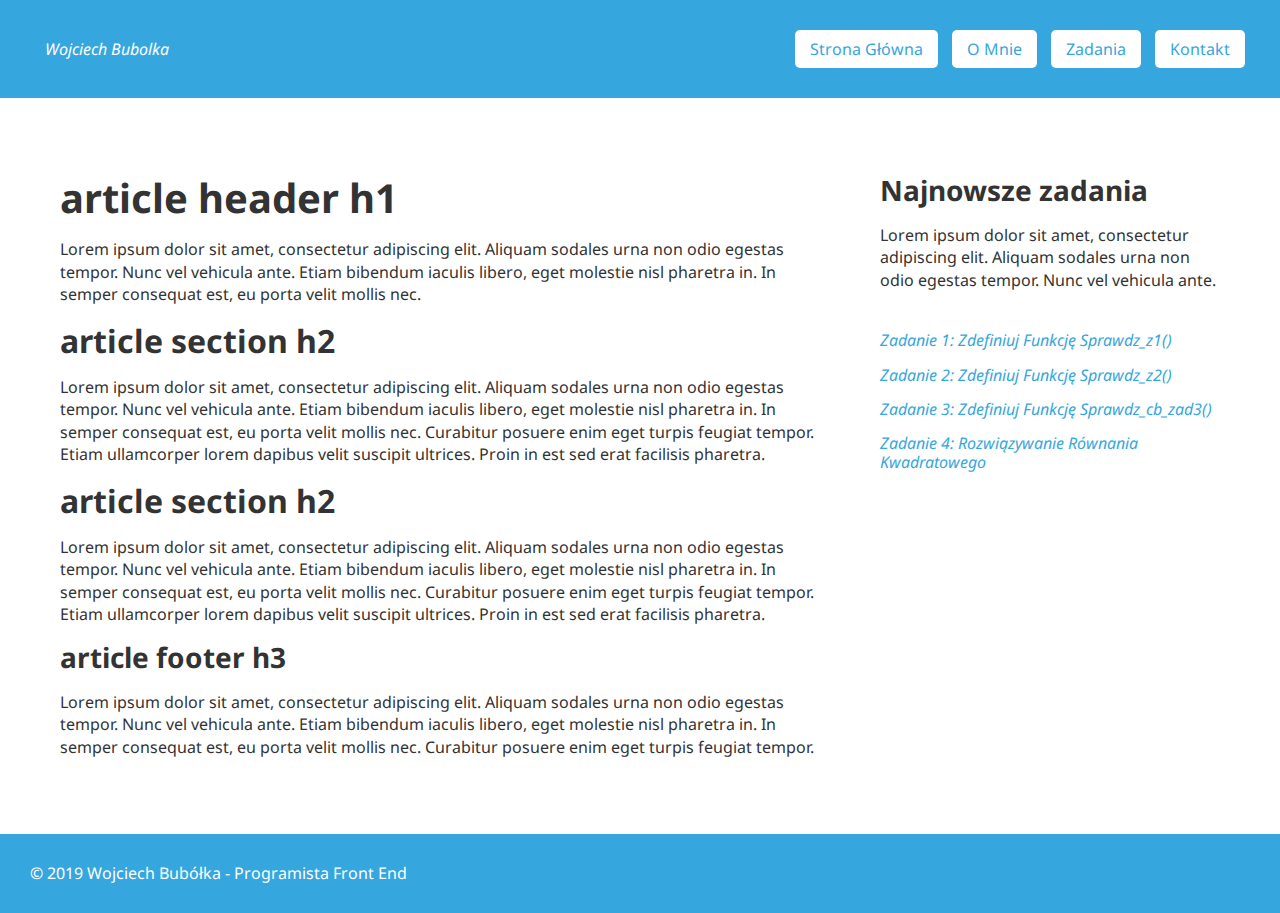
<file: index.html>
<!DOCTYPE html>
<html lang="en">
<head>
    <meta charset="UTF-8">
    <meta name="viewport" content="width=device-width, initial-scale=1.0">
    <meta http-equiv="X-UA-Compatible" content="ie=edge">
    <title>Wojciech Bubolka - WSB Zajęcia</title>

    <link rel="stylesheet" href="https://fonts.googleapis.com/css?family=Noto+Sans:400,400i,700,700i&amp;subset=latin-ext" >
    <link rel="stylesheet" href="./assets/css/normalize.css">
    <link rel="stylesheet" href="./assets/css/main.css">

</head>
<body>

    <header class="header clearfix">

        <div class="header-logo">
            <a href="./index.html">Wojciech Bubolka</a>
        </div>
        
        <nav class="header-nav">
            <ul>
                <li><a href="./index.html" class="active">Strona Główna</a></li>
                <li><a href="./about.html">O Mnie</a></li>
                <li><a href="./tasks.html">Zadania</a></li>
                <li><a href="./contact.html">Kontakt</a></li>
            </ul>
        </nav>
    </header>

    <section class="main clearfix">

        <article class="content">
            <header>
                <h1>article header h1</h1>
                <p>Lorem ipsum dolor sit amet, consectetur adipiscing elit. Aliquam sodales urna non odio egestas tempor. Nunc vel vehicula ante. Etiam bibendum iaculis libero, eget molestie nisl pharetra in. In semper consequat est, eu porta velit mollis nec.</p>
            </header>
            <section>
                <h2>article section h2</h2>
                <p>Lorem ipsum dolor sit amet, consectetur adipiscing elit. Aliquam sodales urna non odio egestas tempor. Nunc vel vehicula ante. Etiam bibendum iaculis libero, eget molestie nisl pharetra in. In semper consequat est, eu porta velit mollis nec. Curabitur posuere enim eget turpis feugiat tempor. Etiam ullamcorper lorem dapibus velit suscipit ultrices. Proin in est sed erat facilisis pharetra.</p>
            </section>
            <section>
                <h2>article section h2</h2>
                <p>Lorem ipsum dolor sit amet, consectetur adipiscing elit. Aliquam sodales urna non odio egestas tempor. Nunc vel vehicula ante. Etiam bibendum iaculis libero, eget molestie nisl pharetra in. In semper consequat est, eu porta velit mollis nec. Curabitur posuere enim eget turpis feugiat tempor. Etiam ullamcorper lorem dapibus velit suscipit ultrices. Proin in est sed erat facilisis pharetra.</p>
            </section>
            <footer>
                <h3>article footer h3</h3>
                <p>Lorem ipsum dolor sit amet, consectetur adipiscing elit. Aliquam sodales urna non odio egestas tempor. Nunc vel vehicula ante. Etiam bibendum iaculis libero, eget molestie nisl pharetra in. In semper consequat est, eu porta velit mollis nec. Curabitur posuere enim eget turpis feugiat tempor.</p>
            </footer>
        </article>

        <aside class="sidebar">
            <h3>Najnowsze zadania</h3>
            <p>Lorem ipsum dolor sit amet, consectetur adipiscing elit. Aliquam sodales urna non odio egestas tempor. Nunc vel vehicula ante.</p>
            <nav class="sidebar-nav">
                <ul>
                    <li><a href="./tasks.html#zadanie-1">Zadanie 1: Zdefiniuj funkcję sprawdz_z1()</a></li>
                    <li><a href="./tasks.html#zadanie-2">Zadanie 2: Zdefiniuj funkcję sprawdz_z2()</a></li>
                    <li><a href="./tasks.html#zadanie-3">Zadanie 3: Zdefiniuj funkcję sprawdz_cb_zad3()</a></li>
                    <li><a href="./tasks.html#zadanie-4">Zadanie 4: Rozwiązywanie równania kwadratowego</a></li>
                </ul>
            </nav>
        </aside>

    </section>

    <footer class="footer clearfix">
        &copy; 2019 Wojciech Bubółka - Programista Front End
    </footer>

    <script src="./assets/js/main.js"></script>

</body>

</html>
</file>
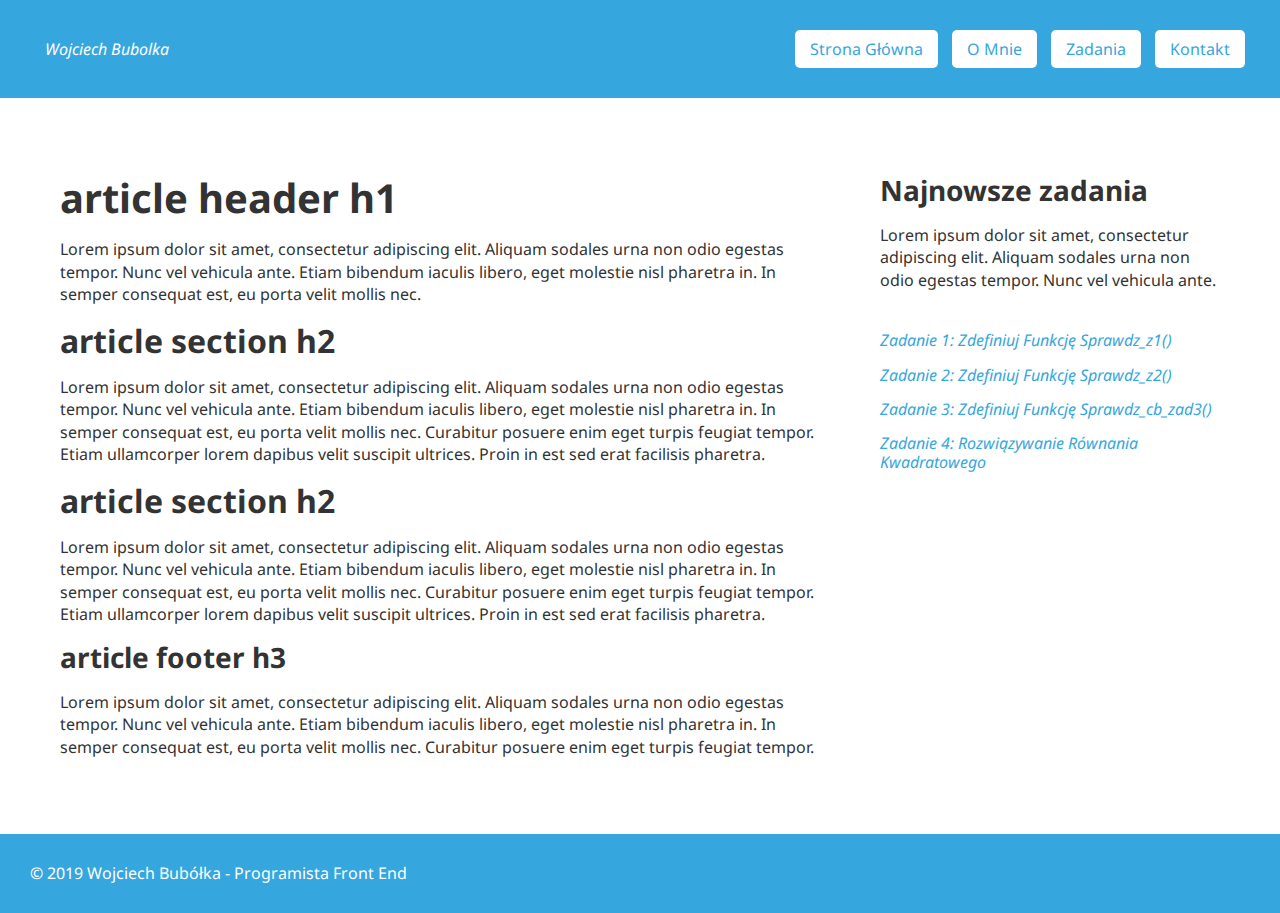
<file: about.html>
<!DOCTYPE html>
<html lang="en">
<head>
    <meta charset="UTF-8">
    <meta name="viewport" content="width=device-width, initial-scale=1.0">
    <meta http-equiv="X-UA-Compatible" content="ie=edge">
    <title>Wojciech Bubolka - WSB Zajęcia</title>

    <link rel="stylesheet" href="https://fonts.googleapis.com/css?family=Noto+Sans:400,400i,700,700i&amp;subset=latin-ext" >
    <link rel="stylesheet" href="./assets/css/normalize.css">
    <link rel="stylesheet" href="./assets/css/main.css">

</head>
<body>

    <header class="header clearfix">

        <div class="header-logo">
            <a href="./index.html">Wojciech Bubolka</a>
        </div>
        
        <nav class="header-nav">
            <ul>
                <li><a href="./index.html">Strona Główna</a></li>
                <li><a href="./about.html" class="active">O Mnie</a></li>
                <li><a href="./tasks.html">Zadania</a></li>
                <li><a href="./contact.html">Kontakt</a></li>
            </ul>
        </nav>
    </header>

    <section class="main clearfix">

        <article class="content">
            <header>
                <h1>article header h1</h1>
                <p>Lorem ipsum dolor sit amet, consectetur adipiscing elit. Aliquam sodales urna non odio egestas tempor. Nunc vel vehicula ante. Etiam bibendum iaculis libero, eget molestie nisl pharetra in. In semper consequat est, eu porta velit mollis nec.</p>
            </header>
            <section>
                <h2>article section h2</h2>
                <p>Lorem ipsum dolor sit amet, consectetur adipiscing elit. Aliquam sodales urna non odio egestas tempor. Nunc vel vehicula ante. Etiam bibendum iaculis libero, eget molestie nisl pharetra in. In semper consequat est, eu porta velit mollis nec. Curabitur posuere enim eget turpis feugiat tempor. Etiam ullamcorper lorem dapibus velit suscipit ultrices. Proin in est sed erat facilisis pharetra.</p>
            </section>
            <section>
                <h2>article section h2</h2>
                <p>Lorem ipsum dolor sit amet, consectetur adipiscing elit. Aliquam sodales urna non odio egestas tempor. Nunc vel vehicula ante. Etiam bibendum iaculis libero, eget molestie nisl pharetra in. In semper consequat est, eu porta velit mollis nec. Curabitur posuere enim eget turpis feugiat tempor. Etiam ullamcorper lorem dapibus velit suscipit ultrices. Proin in est sed erat facilisis pharetra.</p>
            </section>
            <footer>
                <h3>article footer h3</h3>
                <p>Lorem ipsum dolor sit amet, consectetur adipiscing elit. Aliquam sodales urna non odio egestas tempor. Nunc vel vehicula ante. Etiam bibendum iaculis libero, eget molestie nisl pharetra in. In semper consequat est, eu porta velit mollis nec. Curabitur posuere enim eget turpis feugiat tempor.</p>
            </footer>
        </article>

        <aside class="sidebar">
            <h3>Najnowsze zadania</h3>
            <p>Lorem ipsum dolor sit amet, consectetur adipiscing elit. Aliquam sodales urna non odio egestas tempor. Nunc vel vehicula ante.</p>
            <nav class="sidebar-nav">
                <ul>
                    <li><a href="./tasks.html#zadanie-1">Zadanie 1: Zdefiniuj funkcję sprawdz_z1()</a></li>
                    <li><a href="./tasks.html#zadanie-2">Zadanie 2: Zdefiniuj funkcję sprawdz_z2()</a></li>
                    <li><a href="./tasks.html#zadanie-3">Zadanie 3: Zdefiniuj funkcję sprawdz_cb_zad3()</a></li>
                    <li><a href="./tasks.html#zadanie-4">Zadanie 4: Rozwiązywanie równania kwadratowego</a></li>
                </ul>
            </nav>
        </aside>

    </section>

    <footer class="footer clearfix">
        &copy; 2019 Wojciech Bubółka - Programista Front End
    </footer>

    <script src="./assets/js/main.js"></script>

</body>

</html>
</file>
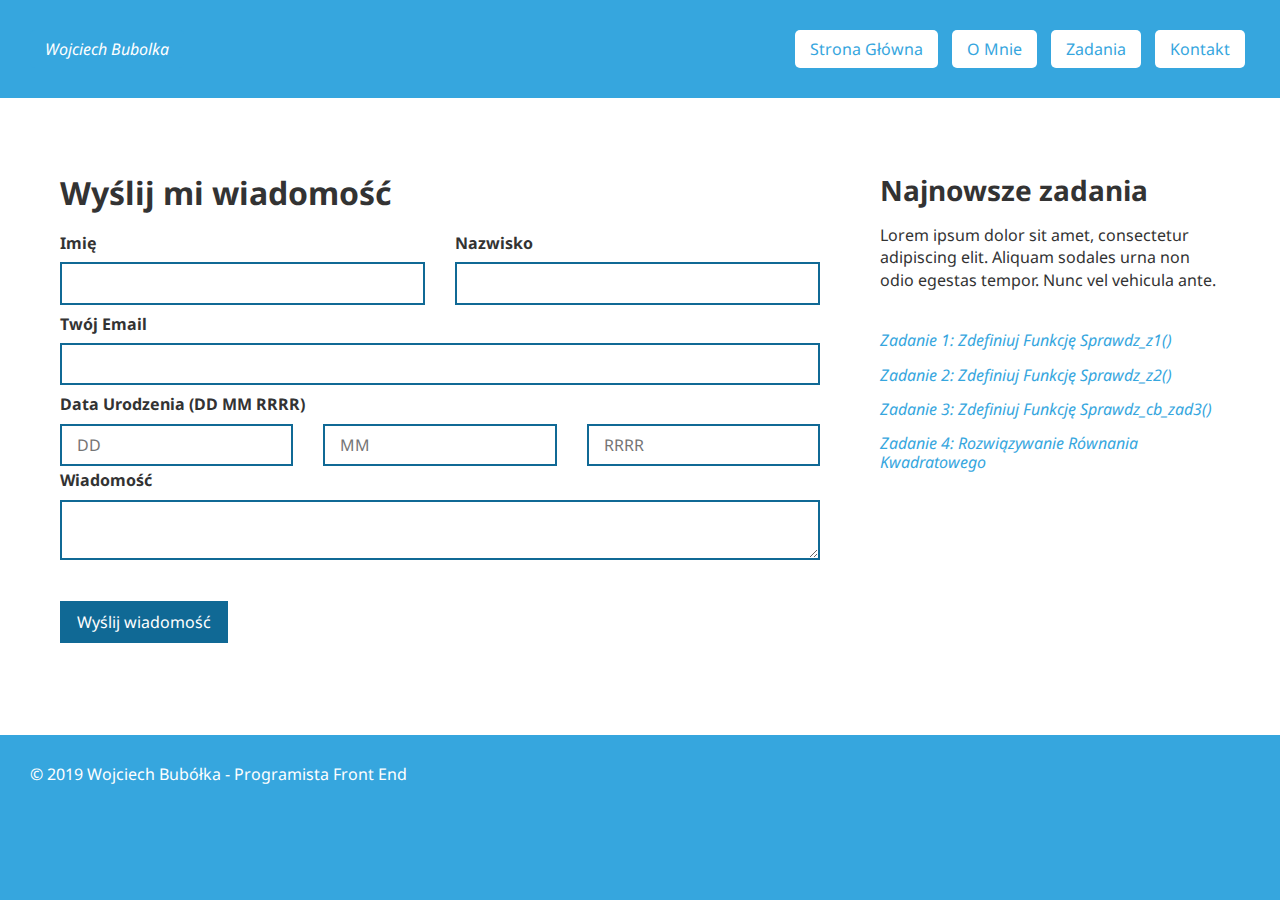
<file: contact.html>
<!DOCTYPE html>
<html lang="en">
<head>
    <meta charset="UTF-8">
    <meta name="viewport" content="width=device-width, initial-scale=1.0">
    <meta http-equiv="X-UA-Compatible" content="ie=edge">
    <title>Wojciech Bubolka - WSB Zajęcia - Kontakt</title>

    <link rel="stylesheet" href="https://fonts.googleapis.com/css?family=Noto+Sans:400,400i,700,700i&amp;subset=latin-ext" >
    <link rel="stylesheet" href="./assets/css/normalize.css">
    <link rel="stylesheet" href="./assets/css/main.css">

</head>
<body>

    <header class="header clearfix">

        <div class="header-logo">
            <a href="./index.html">Wojciech Bubolka</a>
        </div>
        
        <nav class="header-nav">
            <ul>
                <li><a href="./index.html">Strona Główna</a></li>
                <li><a href="./about.html">O Mnie</a></li>
                <li><a href="./tasks.html">Zadania</a></li>
                <li><a href="./contact.html" class="active">Kontakt</a></li>
            </ul>
        </nav>
    </header>

    <section class="main clearfix">

        <section class="content">
            <section class="contact-form">
                <h2>Wyślij mi wiadomość</h2>

                <form onsubmit="return wyslijWiadomosc();">
                    <div class="form-row clearfix">
                        <div class="form-col-half">
                            <label>Imię</label>
                            <input type="text" id="imie" name="imie" class="validate-required" value="">
                        </div>
                        
                        <div class="form-col-half">
                            <label>Nazwisko</label>
                            <input type="text" id="nazwisko" name="nazwisko" class="validate-required" value="">
                        </div>
                    </div>

                    <div class="form-row clearfix">
                        <div class="form-col-full">
                            <label>Twój Email</label>
                            <input type="text" id="imie" name="imie" class="validate-required validate-email" value="">
                        </div>
                    </div>
                    
                    <label>Data Urodzenia (DD MM RRRR)</label>
                    <div class="form-row">
                        <div class="form-col-third">
                            <input type="text" id="dzien" name="dzien" class="validate-required validate-day" placeholder="DD">
                        </div>
                        <div class="form-col-third">
                            <input type="text" id="miesiac" name="miesiac" class="validate-required validate-month" placeholder="MM">
                        </div>
                        <div class="form-col-third">
                            <input type="text" id="rok" name="rok" class="validate-required validate-year" placeholder="RRRR">
                        </div>
                    </div>

                    <div class="form-row clearfix">
                        <div class="form-col-full">
                            <label>Wiadomość</label>
                            <textarea id="wiadomosc" name="wiadomosc" class="validate-required"></textarea>
                        </div>
                    </div>

                    <div id="form-validate-message" class="">
                        
                    </div>
                    <input type="submit" value="Wyślij wiadomość">
                    
                </form>

            </section>
        </section>

        <aside class="sidebar">
            <h3>Najnowsze zadania</h3>
            <p>Lorem ipsum dolor sit amet, consectetur adipiscing elit. Aliquam sodales urna non odio egestas tempor. Nunc vel vehicula ante.</p>
            <nav class="sidebar-nav">
                <ul>
                    <li><a href="./tasks.html#zadanie-1">Zadanie 1: Zdefiniuj funkcję sprawdz_z1()</a></li>
                    <li><a href="./tasks.html#zadanie-2">Zadanie 2: Zdefiniuj funkcję sprawdz_z2()</a></li>
                    <li><a href="./tasks.html#zadanie-3">Zadanie 3: Zdefiniuj funkcję sprawdz_cb_zad3()</a></li>
                    <li><a href="./tasks.html#zadanie-4">Zadanie 4: Rozwiązywanie równania kwadratowego</a></li>
                </ul>
            </nav>
        </aside>

    </section>

    <footer class="footer clearfix">
        &copy; 2019 Wojciech Bubółka - Programista Front End
    </footer>

    <script src="./assets/js/main.js"></script>

</body>

</html>
</file>
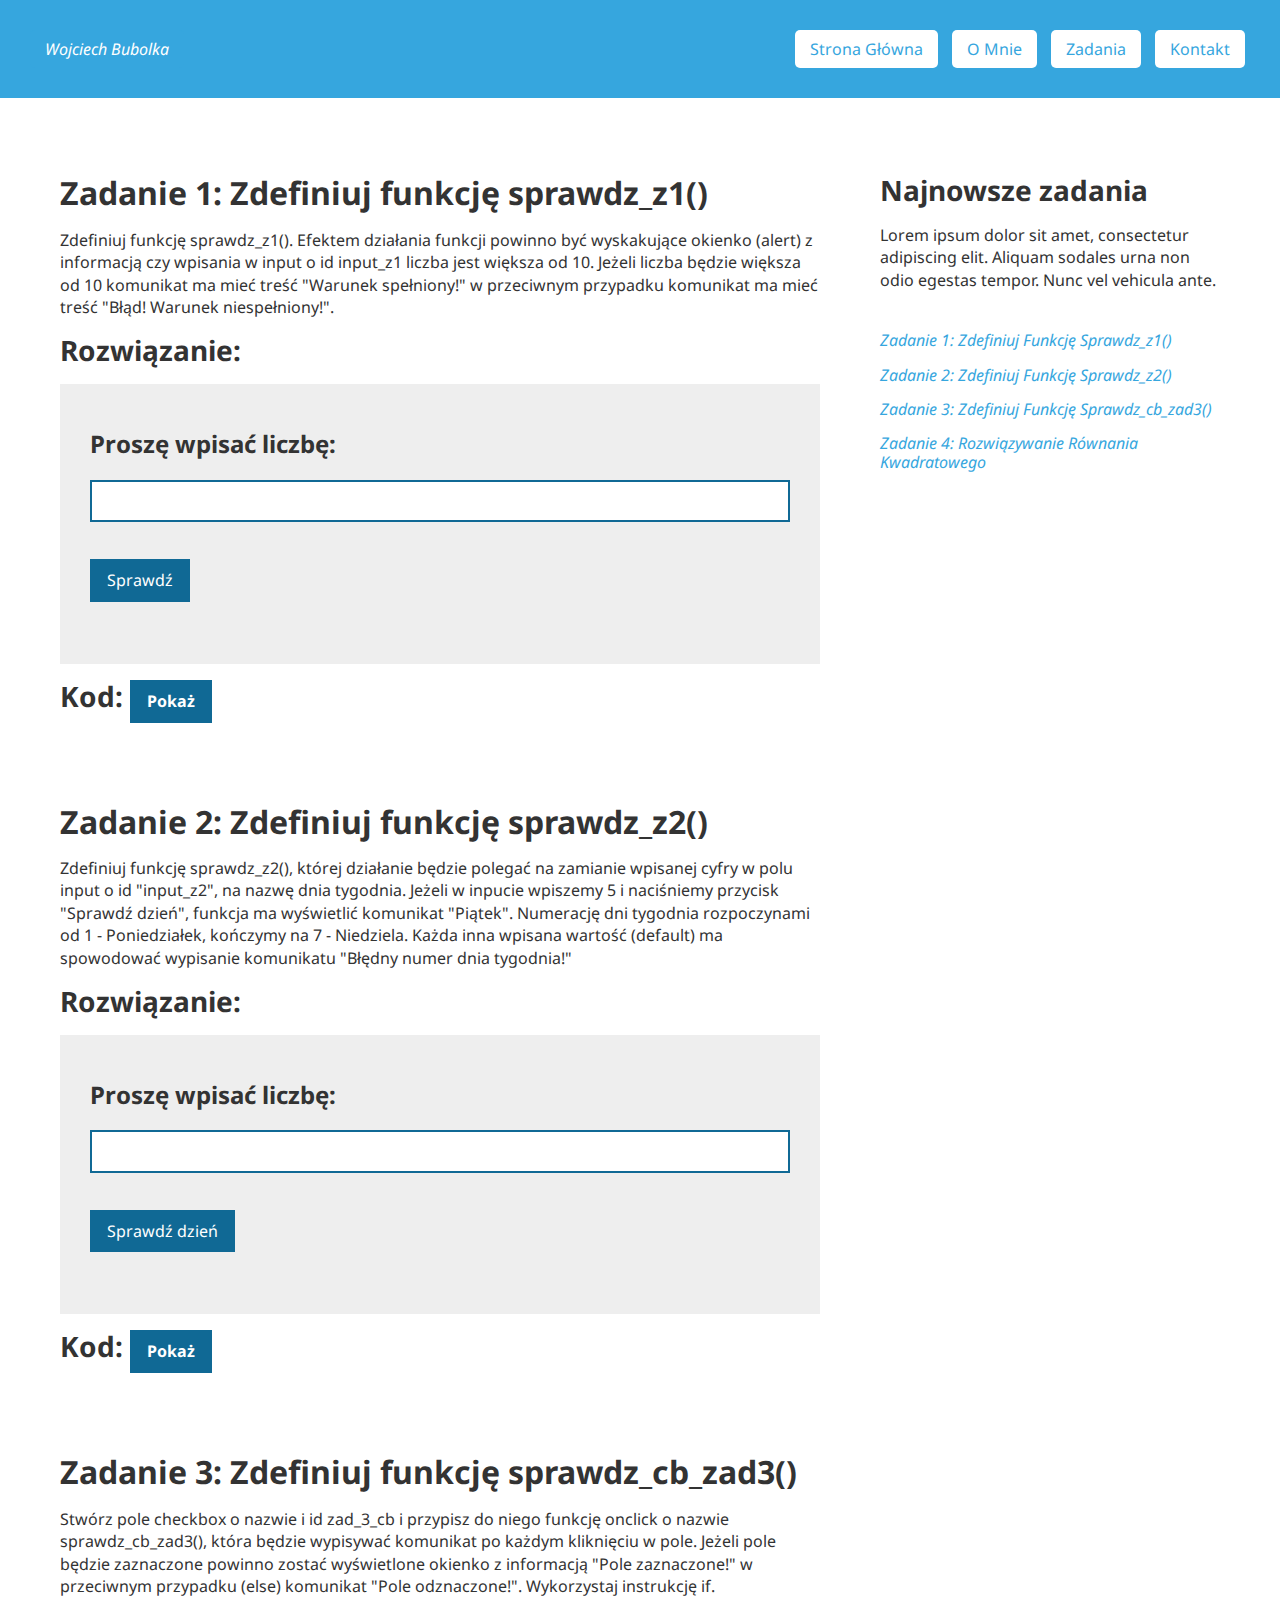
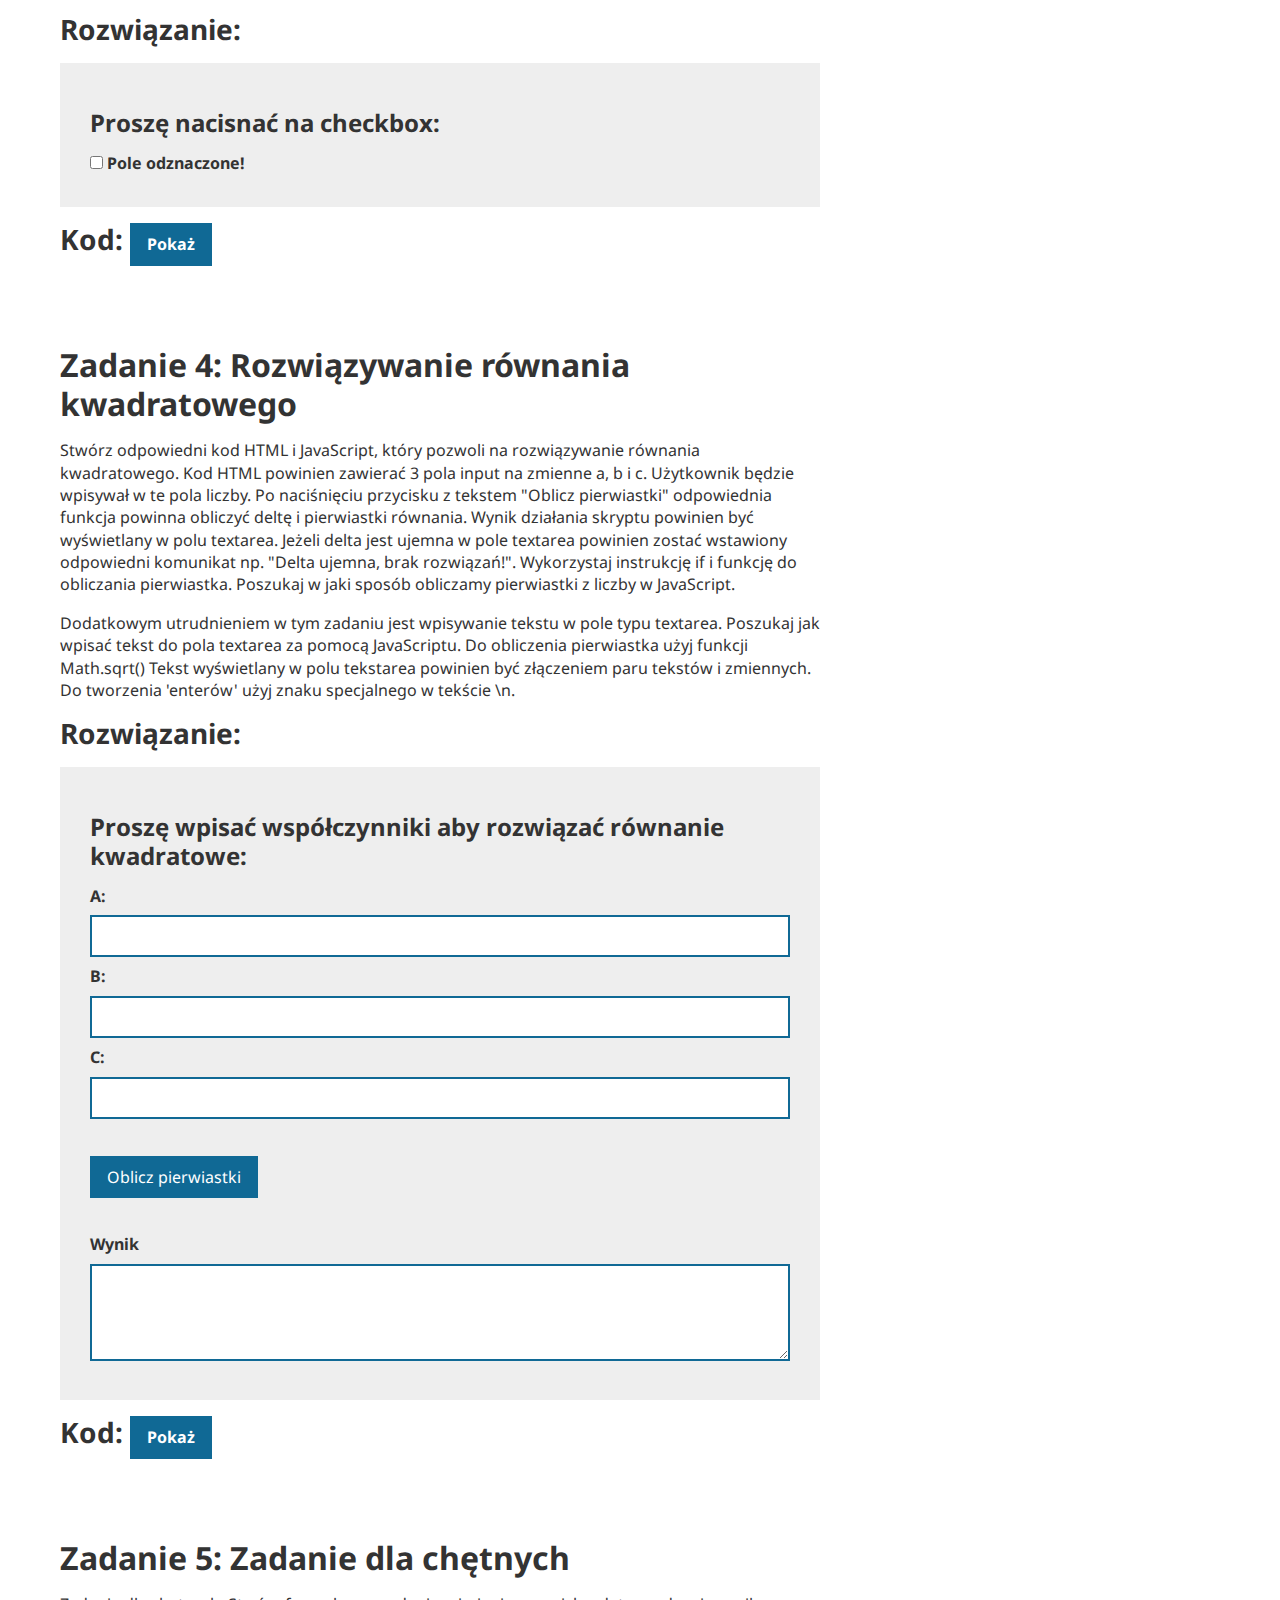
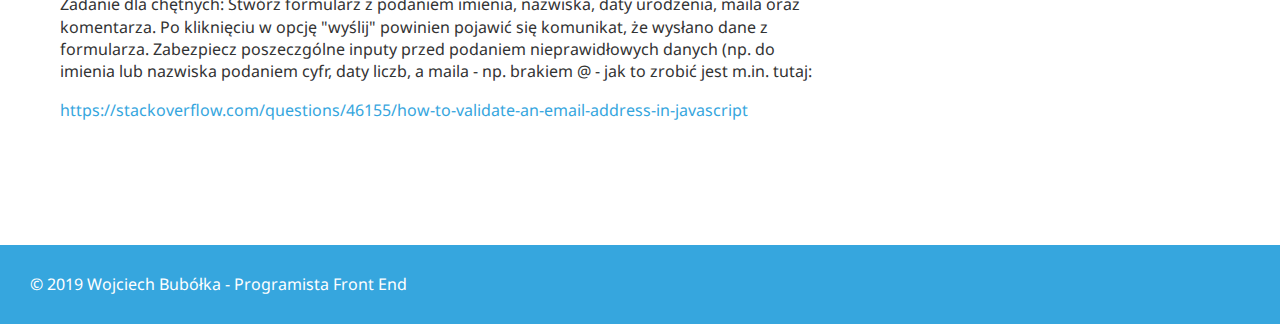
<file: tasks.html>
<!DOCTYPE html>
<html lang="en">
<head>
    <meta charset="UTF-8">
    <meta name="viewport" content="width=device-width, initial-scale=1.0">
    <meta http-equiv="X-UA-Compatible" content="ie=edge">
    <title>Wojciech Bubolka - WSB Zajęcia</title>

    <link rel="stylesheet" href="https://fonts.googleapis.com/css?family=Noto+Sans:400,400i,700,700i&amp;subset=latin-ext" >
    <link rel="stylesheet" href="./assets/css/normalize.css">
    <link rel="stylesheet" href="./assets/css/main.css">

</head>
<body>

    <header class="header clearfix">

        <div class="header-logo">
            <a href="./index.html">Wojciech Bubolka</a>
        </div>
        
        <nav class="header-nav">
            <ul>
                <li><a href="./index.html">Strona Główna</a></li>
                <li><a href="./about.html">O Mnie</a></li>
                <li><a href="./tasks.html" class="active">Zadania</a></li>
                <li><a href="./contact.html">Kontakt</a></li>
            </ul>
        </nav>
    </header>

    <section class="main clearfix">

        <section class="content">

            <section id="zadanie-1" class="task clearfix">
                <h2>Zadanie 1: Zdefiniuj funkcję sprawdz_z1()</h2>
                <p>Zdefiniuj  funkcję sprawdz_z1(). Efektem działania funkcji powinno być wyskakujące okienko (alert) z informacją czy wpisania w input o id input_z1 liczba jest większa od 10. Jeżeli liczba będzie większa od 10 komunikat ma mieć treść "Warunek spełniony!" w przeciwnym przypadku komunikat ma mieć treść "Błąd! Warunek niespełniony!".</p>

                <h3>Rozwiązanie:</h3>
                <div class="task-answer task-1-js">
                    <h4>Proszę wpisać liczbę:</h4>
                    <form action="" onsubmit="return sprawdz_z1(); return false;" method="post">
                        <input type="text" id="input_z1" name="input_z1">
                        <input type="submit" value="Sprawdź">
                    </form>
                </div>
                <h3>Kod: <a href="#" class="pokaz-kod button" data-kod="zadanie-1-kod">Pokaż</a></h3>
                <div id="zadanie-1-kod" class="task-code hidden">
                    <pre>
                        <code>
function sprawdz_z1(){

    const input = document.getElementById('input_z1');
    const value = input.value;
    let alertMessage = "Warunek spełniony!";

    // sprawdzamy czy jest liczba i czy jest cos wpisane
    if(!isNaN(value) && value.length){
        // spradzamy czy jest mniejszy lub rowne 10
        if(value <= 10) alertMessage = "Błąd! Warunek niespełniony!";
    }else{
        alertMessage = "Błąd! Prosze wpisać liczbę! ";
    }
    // alert
    alert(alertMessage);
    return false;
}
                        </code>
                    </pre>
                </div>

            </section>

            <section id="zadanie-2" class="task clearfix">
                <h2>Zadanie 2: Zdefiniuj funkcję sprawdz_z2()</h2>
                <p>Zdefiniuj funkcję sprawdz_z2(), której działanie będzie polegać na zamianie wpisanej cyfry w polu input o id "input_z2", na nazwę dnia tygodnia. Jeżeli w inpucie wpiszemy 5 i naciśniemy przycisk "Sprawdź dzień", funkcja ma wyświetlić komunikat "Piątek". Numerację dni tygodnia rozpoczynami od 1 - Poniedziałek, kończymy na 7 - Niedziela. Każda inna wpisana wartość (default) ma spowodować wypisanie komunikatu "Błędny numer dnia tygodnia!"</p>
                
                <h3>Rozwiązanie:</h3>
                <div class="task-answer task-2-js">
                    <h4>Proszę wpisać liczbę:</h4>
                    <form action="" onsubmit="return sprawdz_z2();" method="post">
                        <input type="text" id="input_z2" name="input_z2">
                        <input type="submit" value="Sprawdź dzień">
                    </form>
                </div>
                <h3>Kod: <a href="#" class="pokaz-kod button" data-kod="zadanie-2-kod">Pokaż</a></h3>
                <div id="zadanie-2-kod" class="task-code hidden">
                    <pre>
                        <code>
function sprawdz_z2(){

    const input = document.getElementById('input_z2');
    const value = input.value;
    let alertMessage;
    
    // sprawdzamy czy jest liczba
    if(!isNaN(value) && value.length){
        switch (parseInt(value)) {
            case 1:
                alertMessage = "Poniedziałek";
                break;
            case 2:
                alertMessage = "Wtorek";
                break;
            case 3:
                alertMessage = "Środa";
                break;
            case 4:
                alertMessage = "Czwartek";
                break;
            case 5:
                alertMessage = "Piątek";
                break;
            case 6:
                alertMessage = "Sobota";
                break;
            case 7:
                alertMessage = "Niedziela";
                break;            
            default:
                alertMessage = "Błędny numer dnia tygodnia!";
                break;
        }

        // Alternatywnie
        // let dniTygodnia = ['Poniedzialek', 'Wtorek', 'Środa', 'Czwartek', 'Piątek', 'Sobota', 'Niedziela'];
        // let index = value -1;
        // alertMessage = dniTygodnia[index];
        // if(!alertMessage) alertMessage = 'Błędny numer dnia tygodnia!';
    }else{
        alertMessage = "Błąd! Prosze wpisać liczbę od 1 do 7!";
    }

    // alert
    alert(alertMessage);
    return false;
}
                        </code>
                    </pre>
                </div>

            </section>

            <section id="zadanie-3" class="task clearfix">
                <h2>Zadanie 3: Zdefiniuj funkcję sprawdz_cb_zad3()</h2>
                <p>Stwórz pole checkbox o nazwie i id zad_3_cb i przypisz do niego funkcję onclick o nazwie sprawdz_cb_zad3(), która będzie wypisywać komunikat po każdym kliknięciu w pole. Jeżeli pole będzie zaznaczone powinno zostać wyświetlone okienko z informacją "Pole zaznaczone!" w przeciwnym przypadku (else) komunikat "Pole odznaczone!". Wykorzystaj instrukcję if.</p>
                <h3>Rozwiązanie:</h3>
                <div class="task-answer task-3-js">
                    <h4>Proszę nacisnać na checkbox:</h4>
                    <label for="zad_3_cb"><input type="checkbox" id="zad_3_cb" name="zad_3_cb" onclick="sprawdz_cb_zad3()"> <span id="zad_3_cb_message"></span></label>
                     

                    
                </div>
                <h3>Kod: <a href="#" class="pokaz-kod button" data-kod="zadanie-3-kod">Pokaż</a></h3>
                <div id="zadanie-3-kod" class="task-code hidden">
                    <pre>
                        <code>
function sprawdz_cb_zad3(){
    const checkbox = document.getElementById('zad_3_cb');
    const alertBox = document.getElementById('zad_3_cb_message');
    let  alertMessage;

    if(checkbox.checked == true){
        alertMessage = "Pole zaznaczone!";
    }else{
        alertMessage = "Pole odznaczone!";
    }
    alertBox.innerHTML = alertMessage;
    alert(alertMessage);
}
                        </code>
                    </pre>
                </div>

            </section>

            <section id="zadanie-4" class="task clearfix">
                <h2>Zadanie 4: Rozwiązywanie równania kwadratowego</h2>
                <p>Stwórz odpowiedni kod HTML i JavaScript, który pozwoli na rozwiązywanie równania kwadratowego. Kod HTML powinien zawierać 3 pola input na zmienne a, b i c. Użytkownik będzie wpisywał w te pola liczby. Po naciśnięciu przycisku z tekstem "Oblicz pierwiastki" odpowiednia funkcja powinna obliczyć deltę i pierwiastki równania. Wynik działania skryptu powinien być wyświetlany w polu textarea. Jeżeli delta jest ujemna w pole textarea powinien zostać wstawiony odpowiedni komunikat np. "Delta ujemna, brak rozwiązań!". Wykorzystaj instrukcję if i funkcję do obliczania pierwiastka. Poszukaj w jaki sposób obliczamy pierwiastki z liczby w JavaScript.</p>
                <p>Dodatkowym utrudnieniem w tym zadaniu jest wpisywanie tekstu w pole typu textarea. Poszukaj jak wpisać tekst do pola textarea za pomocą JavaScriptu. Do obliczenia pierwiastka użyj funkcji Math.sqrt() Tekst wyświetlany w polu tekstarea powinien być złączeniem paru tekstów i zmiennych. Do tworzenia 'enterów' użyj znaku specjalnego w tekście \n.</p>

                <h3>Rozwiązanie:</h3>
                <div class="task-answer task-4-js">
                    <h4>Proszę wpisać współczynniki aby rozwiązać równanie kwadratowe:</h4>
                    <form action="" onsubmit="return oblicz_kw();" method="post">
                        <label for="input_kw_a">A:</label>
                        <input type="text" id="input_kw_a" name="input_kw_a">
                        <label for="input_kw_b">B:</label>
                        <input type="text" id="input_kw_b" name="input_kw_b">
                        <label for="input_kw_c">C:</label>
                        <input type="text" id="input_kw_c" name="input_kw_c">
                        <input type="submit" value="Oblicz pierwiastki">

                        <label for="wynik_kw">Wynik</label>
                        <textarea rows="4" id="wynik_kw" name="wynik_kw" readonly></textarea>
                    </form>
                    
                </div>
                <h3>Kod: <a href="#" class="pokaz-kod button" data-kod="zadanie-4-kod">Pokaż</a></h3>
                <div id="zadanie-4-kod" class="task-code hidden">
                    <pre>
                        <code>
function oblicz_kw(){
    let alertMessage;

    const a = parseFloat(document.getElementById('input_kw_a').value);
    const b = parseFloat(document.getElementById('input_kw_b').value);
    const c = parseFloat(document.getElementById('input_kw_c').value);

    console.log(c);

    const textarea = document.getElementById('wynik_kw');
    if(isNaN(a) || isNaN(b) || isNaN(c)) {
        alert('Współczynniki równania muszą być liczbami!'); 
        return false;
    }
    if(a == 0) {
        alertMessage = 'Współczynnik równania A nie moze równać się 0!';
    }else{
        const delta = (b*b)-(4*a*c);

        let x,x1,x2;
        
        if(delta < 0){
            alertMessage = 'Delta ujemna, brak rozwiązań!';
        }
        if(delta == 0){
            x = (-b)/(2*a);
            alertMessage = 'Delta równa 0!\nMamy 1 rozwiazanie:\nx = '+ x;
        }
        if(delta > 0){
            const pierwiastek = Math.sqrt(delta);

            x1 = (-b - pierwiastek)/(2*a)
            x2 =  (-b + pierwiastek)/(2*a)
            alertMessage = 'Delta dodatnia!\nPierwiastek to: ' + pierwiastek + '\nMamy 2 rozwiazania:\nx1 = ' + x1 + ' oraz x2 = ' + x2;
        }
    }

    textarea.value = alertMessage;

    // focus to textarea ...
    
    return false;

}
                        </code>
                    </pre>
                </div>
            </section>

            <section id="zadanie-5" class="task clearfix">
                <h2>Zadanie 5: Zadanie dla chętnych</h2>
                <p>Zadanie dla chętnych: Stwórz formularz z podaniem imienia, nazwiska, daty urodzenia, maila oraz komentarza. Po kliknięciu w opcję "wyślij" powinien pojawić się komunikat, że wysłano dane z formularza. Zabezpiecz poszeczgólne inputy przed podaniem nieprawidłowych danych (np. do imienia lub nazwiska podaniem cyfr, daty liczb, a maila - np. brakiem @ - jak to zrobić jest m.in. tutaj:</p>
                <p><a href="https://stackoverflow.com/questions/46155/how-to-validate-an-email-address-in-javascript" target="_blank">https://stackoverflow.com/questions/46155/how-to-validate-an-email-address-in-javascript</a></p>
            </section>

            

        </section>

        <aside class="sidebar">
            <h3>Najnowsze zadania</h3>
            <p>Lorem ipsum dolor sit amet, consectetur adipiscing elit. Aliquam sodales urna non odio egestas tempor. Nunc vel vehicula ante.</p>
            <nav class="sidebar-nav">
                <ul>
                    <li><a href="./tasks.html#zadanie-1">Zadanie 1: Zdefiniuj funkcję sprawdz_z1()</a></li>
                    <li><a href="./tasks.html#zadanie-2">Zadanie 2: Zdefiniuj funkcję sprawdz_z2()</a></li>
                    <li><a href="./tasks.html#zadanie-3">Zadanie 3: Zdefiniuj funkcję sprawdz_cb_zad3()</a></li>
                    <li><a href="./tasks.html#zadanie-4">Zadanie 4: Rozwiązywanie równania kwadratowego</a></li>
                </ul>
            </nav>
        </aside>

    </section>

    <footer class="footer clearfix">
        &copy; 2019 Wojciech Bubółka - Programista Front End
    </footer>

    <script src="./assets/js/main.js"></script>

</body>

</html>
</file>
<file: assets/css/main.css>
* {
	-webkit-box-sizing: border-box;
	-moz-box-sizing: border-box;
	box-sizing: border-box;
}

*:before,
*:after {
	-webkit-box-sizing: border-box;
	-moz-box-sizing: border-box;
	box-sizing: border-box;
}

.clearfix:after,
.clearfix:before {
    content: " ";
    display: table
}

.clearfix:after {
    clear: both
}

html {}
body {
    background: #36a6de;
    color: #fff;
    font-family: 'Noto Sans', sans-serif;
    font-size: 16px;
    margin: 0;
    padding: 0;
}
a,
a:focus,
a:hover {
    text-decoration:none;
}
a {
    color:#36a6de;
    padding:0;
    margin:0;
    -webkit-transition:.3s color;
    -moz-transition:.3s color;
    -o-transition:.3s color;
    transition:.3s color;
}

a:focus,
a:hover {
    color:#106995;
}

img {
    display:inline-block;
    height:auto;
    max-width:100%;
}

a img {
    display:inline-block;
}

.h1, .h2, .h3, .h4, .h5,
h1, h2, h3, h4, h5 {
	display:block;
	font-weight:700;
    line-height:1.2;
	margin:1rem 0;
    padding:0;
}

.h1 a, .h2 a, .h3 a, .h4 a, .h5 a,
h1 a, h2 a, h3 a, h4 a, h5 a {
	color:inherit;
	display:inline-block;
	font-weight:700;
    line-height:1.2;
	margin:0;
    padding:0;
}

.h1,h1{ font-size:2.5rem }
.h2,h2{ font-size:2rem }
.h3,h3{ font-size:1.75rem }
.h4,h4{ font-size:1.5rem }
.h5,h5{ font-size:1.25rem }
.h6,h6{ font-size:1rem }

p {
	font-size:1rem;
	line-height:1.4;
}

.header {
    background: #36a6de;
    padding: 30px;
}
.header-logo {
    float: left;
}
.header-logo a {
    background: #36a6de;
    color: #fff;
    display: inline-block;
    font-weight: 400;
    font-style: italic;
    padding: 10px 15px;
    border-radius: 5px;
    text-transform: capitalize;
}
.header-nav {
    float: right;
}
.header-nav ul {
    padding: 0;
    margin: 0;
}
.header-nav ul li {
    display: inline-block;
    padding: 0;
    margin: 0 5px;
}
.header-nav ul li a {
    background: #fff;
    color: #36a6de;
    display: inline-block;
    font-weight: 400;
    padding: 10px 15px;
    border-radius: 5px;
    text-transform: capitalize;
}
.main {
    background: #fff;
    color: #333;
    padding: 30px;
}
.content {
    padding: 30px;
}
.sidebar {
    padding: 30px;
}
.sidebar-nav {

}
.sidebar-nav ul {
    padding: 0.5rem 0;
    margin: 0;
}
.sidebar-nav ul li {
    display: block;
    list-style: square;
    padding: 0;
    margin: 1rem 0;
}
.sidebar-nav ul li a {
    color: #36a6de;
    display: inline-block;
    font-style: italic;
    font-weight: 400;
    text-transform: capitalize;
}
.footer {
    background: #36a6de;
    padding: 30px;
}
@media (min-width: 992px) {
    .content {
        float: left;
        width: calc(100% - 400px);
    }
    .sidebar {
        float: right;
        width: 400px;
    }
}

.task {
    margin: 0 0 3rem;
}
.task-answer {
    background: #eeeeee;
    padding: 30px;
    margin: 1rem 0;
}
.task-code {
    background-color: #000000;
    border-radius: 5px;
    -moz-border-radius: 5px;
    -webkit-border-radius: 5px;
    color: green;
    margin: 1rem 0;
}
pre {
    margin: 0;
    padding: 1rem;
    white-space: pre-wrap;       /* css-3 */
    white-space: -moz-pre-wrap;  /* Mozilla, since 1999 */
    white-space: -pre-wrap;      /* Opera 4-6 */
    white-space: -o-pre-wrap;    /* Opera 7 */
    word-wrap: break-word;       /* Internet Explorer 5.5+ */
}
code {
    color: green;
    font-size: 12px;
}

form {
    font-size: 1rem;
}

label {
    display: block;
    font-size: 1rem;
    font-weight: 700;
    margin: 5px 0;
}
input[type=text] {
    background: #fff;
    border: 2px solid #106995;
    color: #106995;
    margin: 5px 0;
    padding: 10px 15px;
    width: 100%;
}

textarea {
    background: #fff;
    border: 2px solid #106995;
    color: #106995;
    margin: 5px 0;
    padding: 10px 15px;
    width: 100%;
    height: auto;
}

input[type=checkbox] {
}

input[type=text]:focus,
textarea:focus {
    border: 2px solid #36a6de!important;
}

input[type=submit],
button,
.button {
    background: #106995;
    border: 2px solid #106995;
    color: #fff;
    padding: 10px 15px;
    font-size: 1rem;
}
.button:hover,
.button:focus {
    color: #fff;
}
input[type=submit],
button {
    margin: 2rem 0;
}

.form-row {
    margin: 0 -15px;
}
.form-col-full {
    padding: 0 15px;
    width: 100%;
}
.form-col-half {
    float: left;
    padding: 0 15px;
    width: 50%;
}
.form-col-third {
    float: left;
    padding: 0 15px;
    width: 33.333%;
}
input[type=text].not-valid,
textarea.not-valid {
    border: 2px solid red;
}
.form-alert-success {
    border-top: 5px solid green;
    color: green;
    margin: 15px 0;
    padding: 15px;
}
.form-alert-warning {
    border-top: 5px solid red;
    color: red;
    margin: 15px 0;
    padding: 15px;
}
</file>
